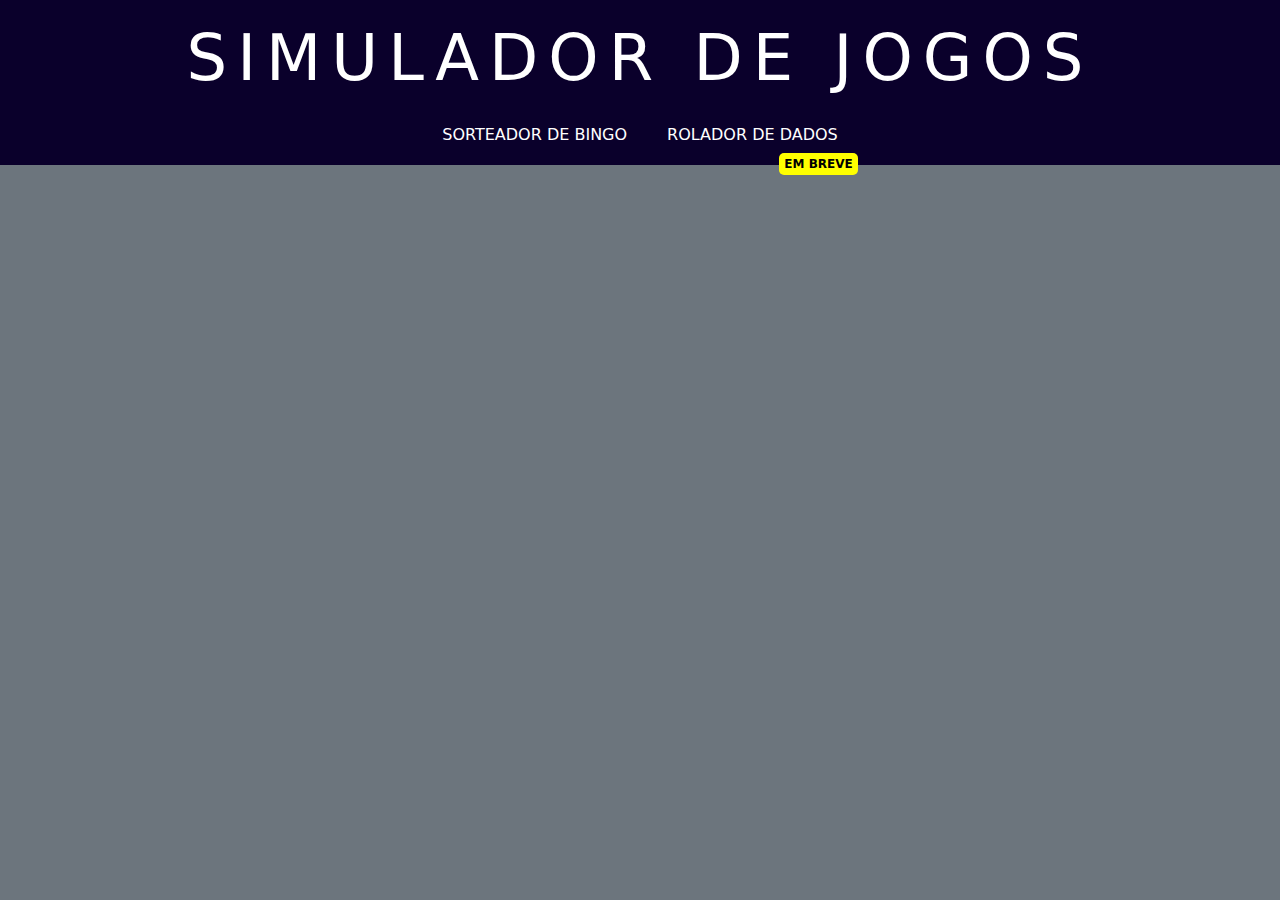
<file: index.html>
<!DOCTYPE html>
<html lang="en">
<head>
    <meta charset="UTF-8">
    <meta name="viewport" content="width=device-width, initial-scale=1.0">
    <title>Index</title>
    <link rel="stylesheet" href="style.css">
    <link href="https://cdn.jsdelivr.net/npm/bootstrap@5.3.3/dist/css/bootstrap.min.css" rel="stylesheet" integrity="sha384-QWTKZyjpPEjISv5WaRU9OFeRpok6YctnYmDr5pNlyT2bRjXh0JMhjY6hW+ALEwIH" crossorigin="anonymous">
</head>
<body class="bg-secondary text-white">
    <header class="d-flex align-items-center flex-column mb-3">
        <div class="display-3 h1">simulador de jogos</div>
        <nav class="navbar">
            <a class="botao-container nav-link active" href="bingo/bingo.html">Sorteador de Bingo</a>
            <a id="dadoSimulator" class="botao-container nav-link disabled">
                Rolador de Dados
                <span class="comingSoon">Em Breve</span>
            </a>
        </nav>
    </header>

    <script src="script.js"></script>
</body>
</html>
</file>
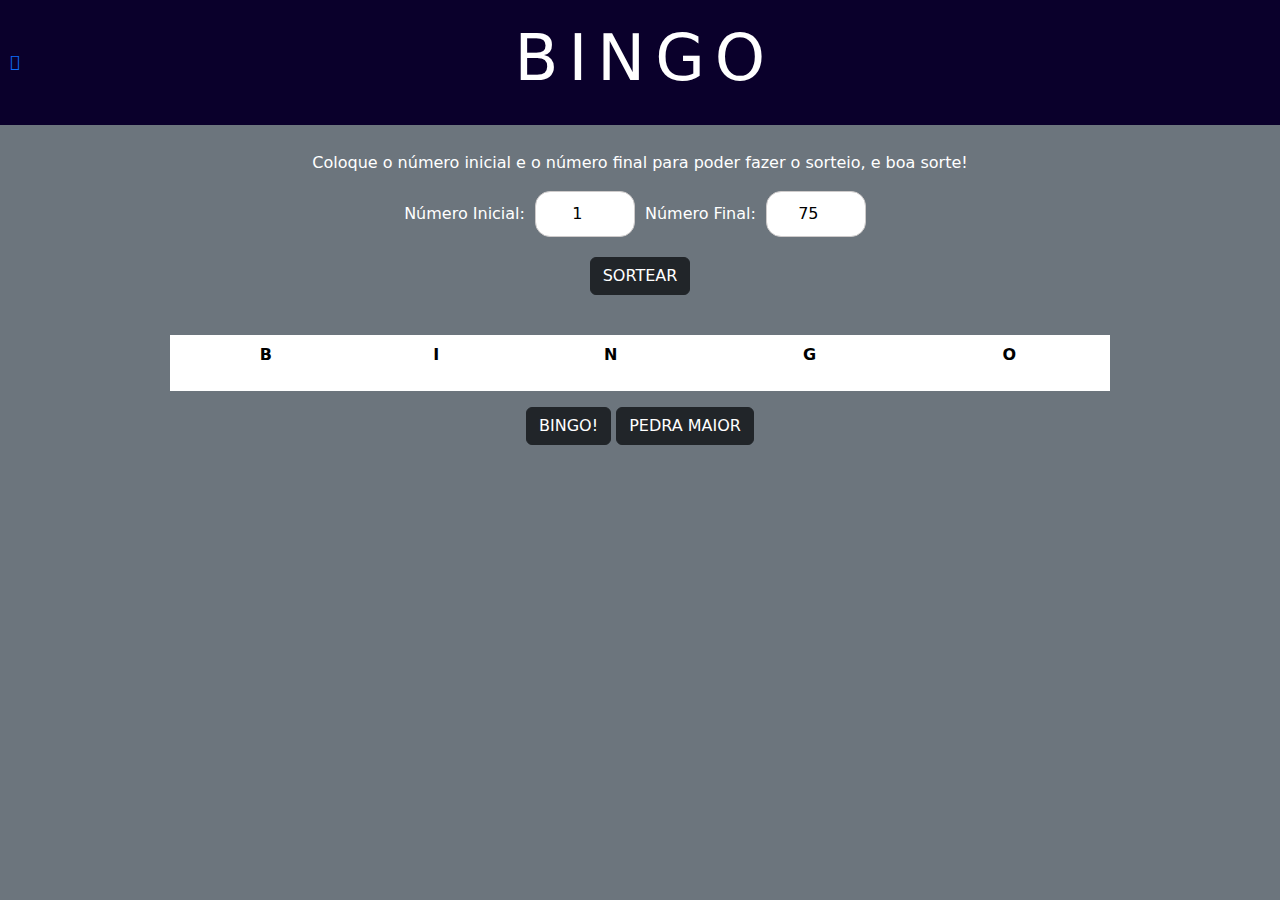
<file: bingo/bingo.html>
<!DOCTYPE html>
<html lang="pt-br">
<head>
    <meta charset="UTF-8">
    <meta name="viewport" content="width=device-width, initial-scale=1.0">
    <title>Bingo</title>
    <link rel="stylesheet" href="../style.css">
    <link href="https://cdn.jsdelivr.net/npm/bootstrap@5.3.3/dist/css/bootstrap.min.css" rel="stylesheet" integrity="sha384-QWTKZyjpPEjISv5WaRU9OFeRpok6YctnYmDr5pNlyT2bRjXh0JMhjY6hW+ALEwIH" crossorigin="anonymous">
</head>
<body class="bg-secondary text-white">
    <header class="d-flex align-items-center flex-row mb-3">
        <a href="../index.html">
            &#xF22E;
        </a>
        <div class="display-3 h1">bingo</div>
    </header>

    <main class="d-flex flex-column align-items-center">
        <div class="pedraMaior">
            <div class="container">
                <label for="pedra">Pedra Maior: </label>
                    <input class="textInput" type="number" name="pedra" id="pedra" value="2">
                <div class="result">
                </div>
                <div>
                    <input class="botao-container" type="button" value="Sortear" onclick="sortearPedraMaior()">
                    <input class="botao-container" type="button" value="Finalizar" onclick="finalizarPedraMaior()">
                </div>
            </div>
        </div>
        
        <p>Coloque o número inicial e o número final para poder fazer o sorteio, e boa sorte!</p>
        <div class="d-flex flex-row align-items-center">
            <label for="inicio">Número Inicial: </label>
            <input class="textInput" type="number" name="inicio" id="inicio" value="1">
            <label for="fim">Número Final: </label>
            <input class="textInput" type="number" name="fim" id="fim" value="75">
        </div>
        <input id="sortearButton" class="botao btn btn-dark" type="button" value="Sortear" onclick="sortear()">
        <div class="show bg-dark" id="resultado"></div>
        <table class="table table-borderless">
            <thead>
                <tr>                       
                    <th>B</th>
                    <th>I</th>
                    <th>N</th>
                    <th>G</th>
                    <th>O</th>
                </tr>               
            </thead>
            <tbody>
                <tr>
                    <td id="B"></td>
                    <td id="I"></td>                        
                    <td id="N"></td>
                    <td id="G"></td>
                    <td id="O"></td>
                </tr>
            </tbody>
        </table>

        <div>
            <input class="btn botao-container btn-dark" type="button" value="BINGO!" onclick="confirmar()">
            <input class="btn botao-container btn-dark" type="button" value="Pedra Maior" onclick="mostrarPedraMaior()">
        </div>
    </main>

    <script src="../script.js"></script>
</body>
</html>
</file>
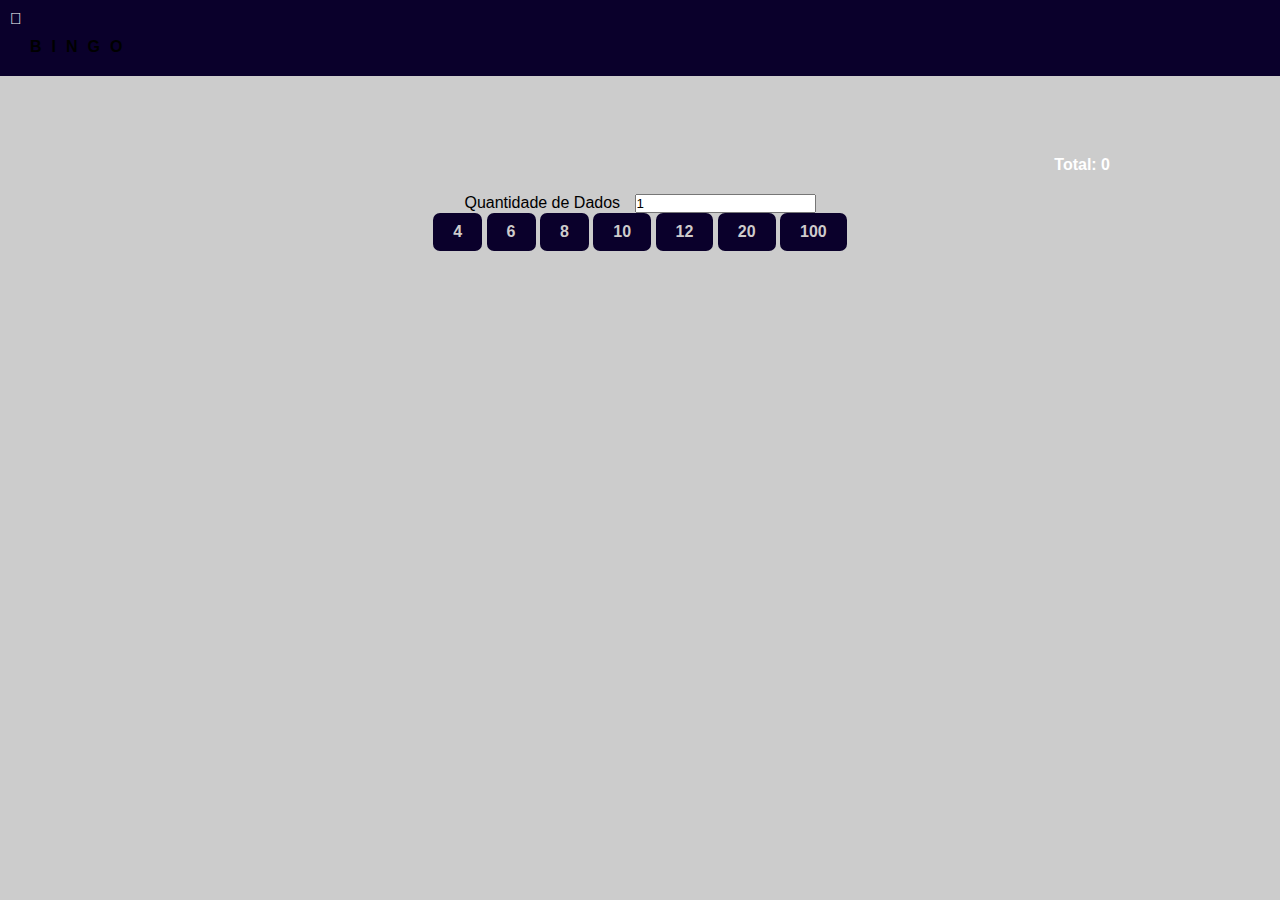
<file: roladordedados/roladordedados.html>
<!DOCTYPE html>
<html lang="en">
<head>
    <meta charset="UTF-8">
    <meta name="viewport" content="width=device-width, initial-scale=1.0">
    <title>Rolador de Dados</title>
    <link rel="stylesheet" href="../style.css">
</head>
<body>
    <header class="d-flex align-items-center flex-row mb-3">
        <a href="../index.html">
            &#xF22E;
        </a>
        <div class="display-3 h1">bingo</div>
    </header>

    <main>
        <div class="campo">
            <div class="result"></div>
            <div class="total">Total: 0</div>
        </div>

    <label for="quantidade">Quantidade de Dados</label>
        <input type="number" name="quantidade" id="quantidade" value="1">

        <div class="botoes">
            <button class="botao-container" onclick="rolarDado(4)">4</button>
            <button class="botao-container" onclick="rolarDado(6)">6</button>
            <button class="botao-container" onclick="rolarDado(8)">8</button>
            <button class="botao-container" onclick="rolarDado(10)">10</button>
            <button class="botao-container" onclick="rolarDado(12)">12</button>
            <button class="botao-container" onclick="rolarDado(20)">20</button>
            <button class="botao-container" onclick="rolarDado(100)">100</button>
        </div>
    </main>

    <script src="../script.js"></script>
</body>
</html>
</file>
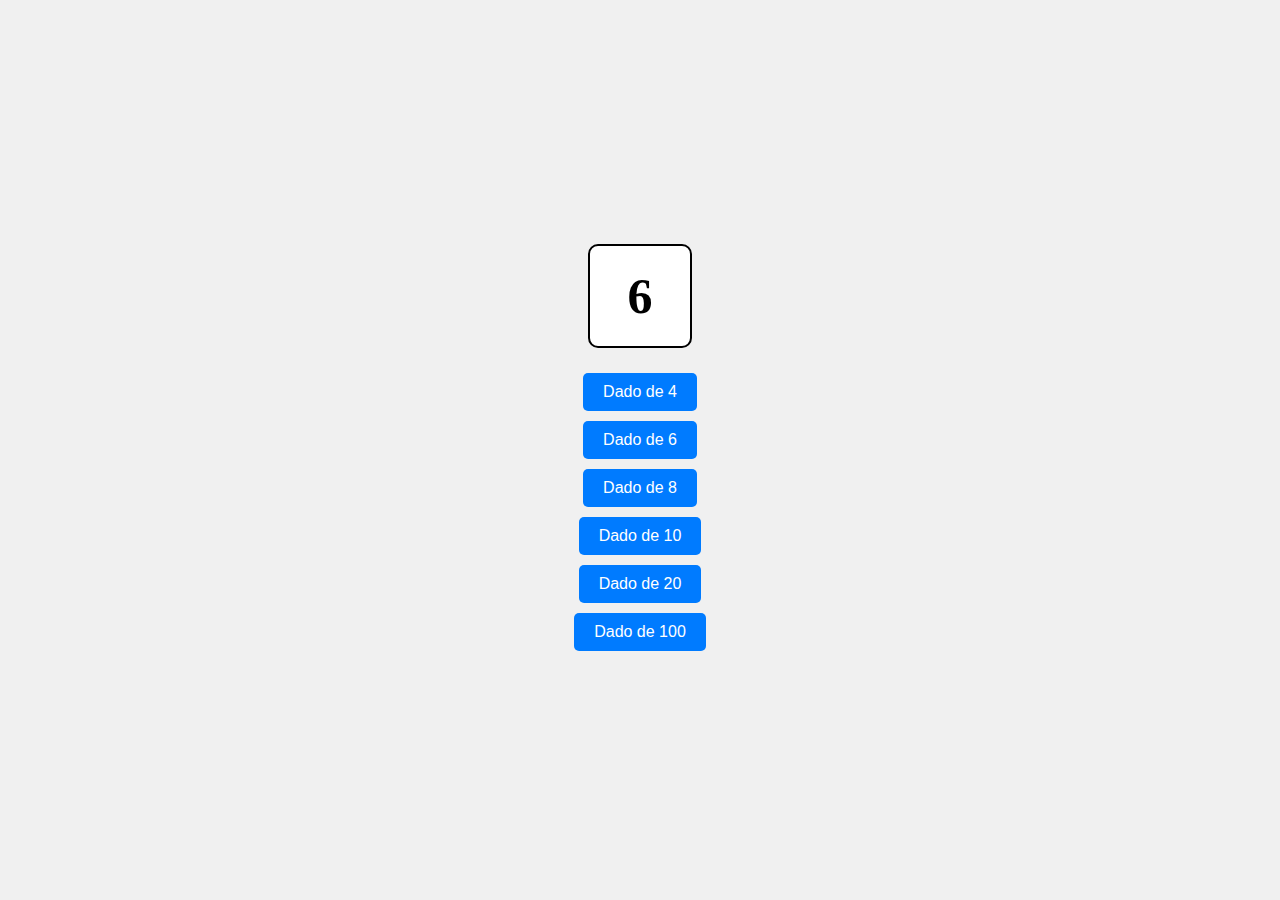
<file: roladordedados/teste.html>
<!DOCTYPE html>
<html lang="pt-BR">
<head>
    <meta charset="UTF-8">
    <meta name="viewport" content="width=device-width, initial-scale=1.0">
    <title>Dado 2D com Animação via Script</title>
    <style>
        body {
            display: flex;
            flex-direction: column;
            justify-content: center;
            align-items: center;
            height: 100vh;
            background-color: #f0f0f0;
            margin: 0;
        }

        .dice {
            width: 100px;
            height: 100px;
            display: flex;
            justify-content: center;
            align-items: center;
            font-size: 50px;
            font-weight: bold;
            background-color: #fff;
            border: 2px solid #000;
            border-radius: 10px;
            margin-bottom: 20px;
            text-align: center;
        }

        @keyframes rollDice {
            0% { transform: rotateY(0deg); }
            20% { transform: rotateY(90deg); }
            40% { transform: rotateY(180deg); }
            60% { transform: rotateY(270deg); }
            80% { transform: rotateY(360deg); }
            100% { transform: rotateY(360deg); }
        }

        .rolling {
            animation: rollDice 1s linear;
        }

        button {
            margin: 5px;
            padding: 10px 20px;
            font-size: 16px;
            cursor: pointer;
            border-radius: 5px;
            border: none;
            background-color: #007BFF;
            color: white;
        }

        button:hover {
            background-color: #0056b3;
        }
    </style>
</head>
<body>
    <script>
        // Função que cria o dado e os botões dinamicamente
        function createDiceGame() {
            const body = document.body;

            // Cria o elemento do dado
            const dice = document.createElement('div');
            dice.className = 'dice';
            dice.id = 'dice';
            dice.textContent = '6';
            body.appendChild(dice);

            // Array com os valores máximos dos dados
            const diceValues = [4, 6,8, 10, 20, 100];

            // Função para criar um botão
            function createButton(maxValue) {
                const button = document.createElement('button');
                button.textContent = `Dado de ${maxValue}`;
                button.onclick = () => rollDice(maxValue);
                body.appendChild(button);
            }

            // Cria os botões dinamicamente
            diceValues.forEach(createButton);
        }

        // Função que simula o rolar do dado
        function rollDice(maxValue) {
            const dice = document.getElementById('dice');
            const randomNumber = Math.floor(Math.random() * maxValue) + 1;

            // Adiciona a classe para a animação de rotação
            dice.classList.add('rolling');

            // Remove a classe após a animação e define o número sorteado
            setTimeout(() => {
                dice.classList.remove('rolling');
                dice.textContent = randomNumber;
            }, 1000); // Tempo da animação em milissegundos (1s)
        }

        // Chama a função para criar o jogo de dados ao carregar a página
        createDiceGame();
    </script>
</body>
</html>
</file>
<file: style.css>
@charset "UTF-8";

:root{
    --primary-color: #0a002b;
    --secondary-color: #cecbcb;
    --main-background-color: #a4a4a4;
    --background-color: #ccc;
    --light-font-color: #000;
    --dark-font-color: #fff;
    --modal-background-color: #130ba5;
    --coming-soon-color: yellow;

    --font-size: 1em;
    --result-font-size: 2em;
    --big-font-size: 3em;
}

a{
    text-decoration: none;
    color: var(--dark-font-color);
}

nav{
    display: flex;
    justify-content: center;
    align-items: center;
    padding: 20px;
    border-radius: 10px;

    & a{
        margin: 0 20px;
        position: relative;
        text-decoration: underline;
    }
}

a.disabled {
    pointer-events: none;
    color: gray; 
    cursor: default;
    text-decoration: none;
}

.comingSoon {
    position: absolute;
    top: 30px;
    right: -20px;
    background-color: var(--coming-soon-color);
    color: var(--light-font-color);
    padding: 2px 5px;
    font-size: 12px;
    font-weight: bold;
    border-radius: 5px;
    text-transform: uppercase;
}

*{
    margin: 0;
    padding: 0;
    box-sizing: border-box;
}

body{
    font-family: Arial, Helvetica, sans-serif;
    background-color: var(--background-color);
}

table {
    width: 50%;
    border-collapse: collapse;
    margin: 20px auto;
    font-weight: bold;
    font-size: var(--font-size)
}
th, td {
    border: 5px solid var(--primary-color);
    padding: 5px;
    text-align: center;

    & .botao{
        margin: 1px auto;
        padding: 5px;
    }
}

main{
    text-align: center;
    width: 75%;
    margin: 0 auto;
    padding: 10px;
    border-radius: 10px;
}

header{
    margin-bottom: 50px;
    width: 100%;
    background-color: var(--primary-color);
    padding: 10px;
}

.h1{
    padding: 10px 20px;
    margin: 0 auto;
    text-transform: uppercase;
    font-weight: bold;
    letter-spacing: 10px;
}

p{
    font-size: var(--font-size);
    margin-bottom: 20px;
}


label{
    font-size: var(--font-size);
    margin-right: 10px;
}

#resultado{
    width: fit-content;
    font-size: var(--result-font-size);
    font-weight: bold;
    background-color: var(--primary-color);
    color: var(--dark-font-color);
    padding: 10px 20px;
    border-radius: 20px;
    margin: 20px auto;
}

.show{
    display: none;
}

.textInput{
    padding: 10px;
    border: 1px solid var(--secondary-color);
    border-radius: 15px;
    margin-right: 10px;
    width: 100px;
    text-align: center;
    font-size: var(--font-size);
}

.botao{
    display: block;
    margin: 20px auto;
    padding: 10px 20px;
    background-color: var(--primary-color);
    color: var(--secondary-color);
    border: none;
    border-radius: 7px;
    cursor: pointer;
    font-weight: bold;
    text-transform: uppercase;
    font-size: var(--font-size);

    &:disabled{
        opacity: 0.5;
        cursor: not-allowed;
    }
}

.botao-container{
    display: inline;
    padding: 10px 20px;
    background-color: var(--primary-color);
    color: var(--secondary-color);
    border: none;
    border-radius: 7px;
    cursor: pointer;
    font-weight: bold;
    text-transform: uppercase;
    font-size: var(--font-size);
}

.pedraMaior{
    display: none;
    position: fixed;
    z-index: 1;
    left: 0;
    top: 0;
    width: 100%;
    height: 100%;
    overflow: auto;
    background-color: rgba(0, 0, 0, 0.5);
    
    & .container{
        position: fixed;
        top: 50%;
        left: 50%;
        height: fit-content;
        width: 400px;
        transform: translate(-50%, -50%);
        background-color: var(--modal-background-color);
        border-radius: 20px;
        padding: 20px;
        border: 4px solid var(--secondary-color);
        z-index: 1000;

        & label{
            margin-bottom: 10px;
            font-size: var(--font-size);
            color: var(--dark-font-color);
            font-weight: bold;
        }
    }

    & .result{
        text-align: center;
        font-weight: bold;
        color: var(--dark-font-color);
        padding: 10px 20px;
        border-radius: 20px;
        margin: 20px auto;
        font-size: var(--result-font-size);
    }
}

.campo{
    margin: 0 auto;
    margin-top: 20px;
    margin-bottom: 20px;
    border: none;
    border-radius: 10px;

    & .total{
        text-align: right;
        display: block;
        font-weight: bold;
        font-size: var(--font-size);
        color: var(--dark-font-color);
    }
}

.dado{
    display: flex;
    justify-content: center;
    align-items: center;
    width: 40px;
    height: 40px;
    background-color: var(--secondary-color);
    border-radius: 10px;
    color: var(--dark-font-color);
    text-align: center;
    line-height: 40px;
    font-weight: bold;
    font-size: var(--result-font-size);
}

@keyframes rollDice {
    0% { transform: rotateY(0deg); }
    20% { transform: rotateY(90deg); }
    40% { transform: rotateY(180deg); }
    60% { transform: rotateY(270deg); }
    80% { transform: rotateY(360deg); }
    100% { transform: rotateY(360deg); }
}

.rolling {
    animation: rollDice 1s linear;
}
</file>
